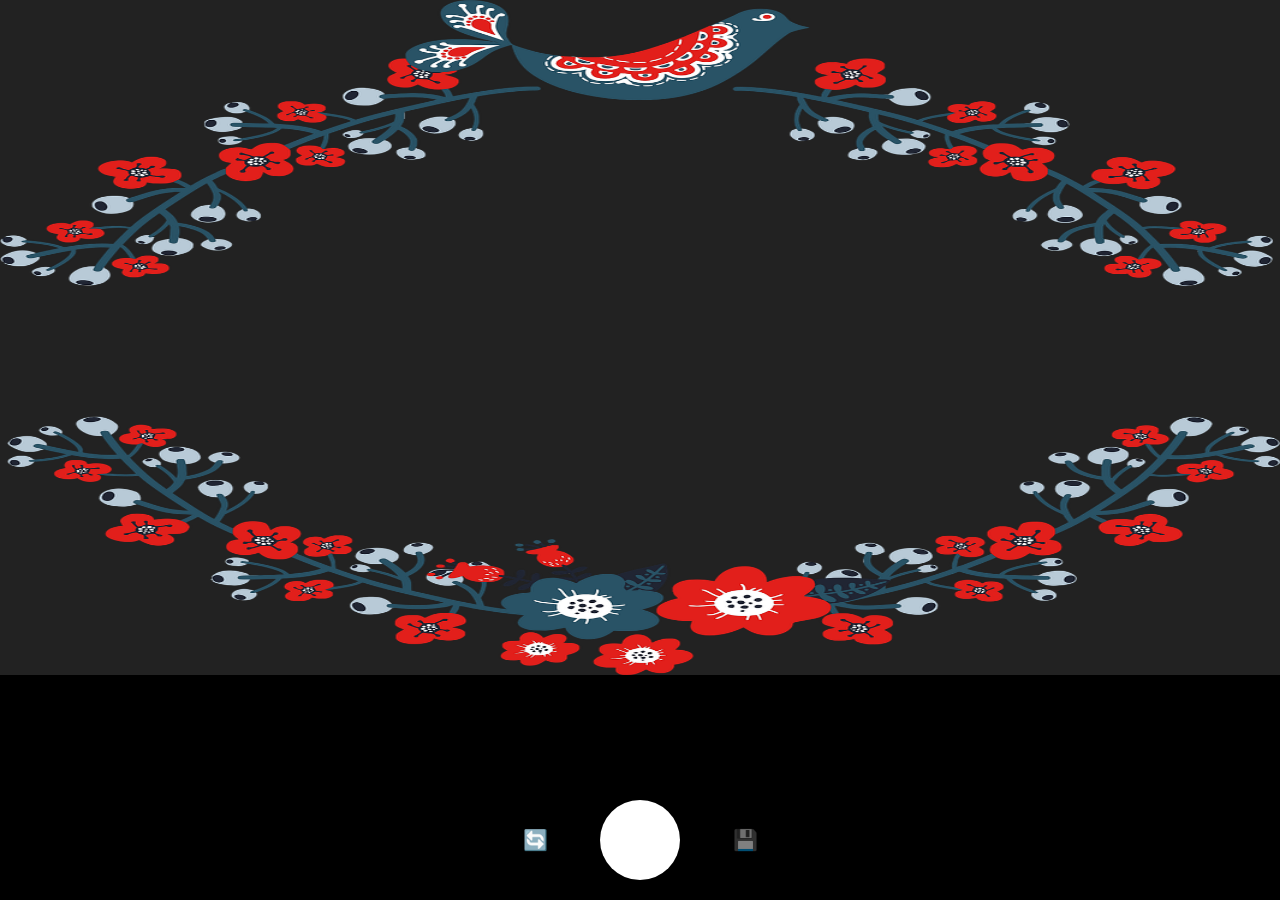
<file: index.html>
<!DOCTYPE html>
<html lang="ja">
<head>
    <meta charset="UTF-8">
    <meta name="viewport" content="width=device-width, initial-scale=1.0">
    <title>フレーム付きカメラ</title>
    <link rel="stylesheet" href="style2.css">
</head>
<body>
    <div id="camera-container">
        <video id="video" autoplay playsinline></video>
        <img id="frame" src="gdj-wreath-4331664_1280.png" alt="フレーム">
    </div>
    <div id="controls">
        <button id="switch-btn" class="sub-btn">🔄</button>
        <button id="shutter"></button>
        <button id="download-btn" class="sub-btn">💾</button>
    </div>
    <a id="download-link" style="display:none;"></a>
    
    <canvas id="canvas" style="display:none;"></canvas>
    <div id="result"></div>

    <script src="script3.js"></script>
</body>
</html>
</file>
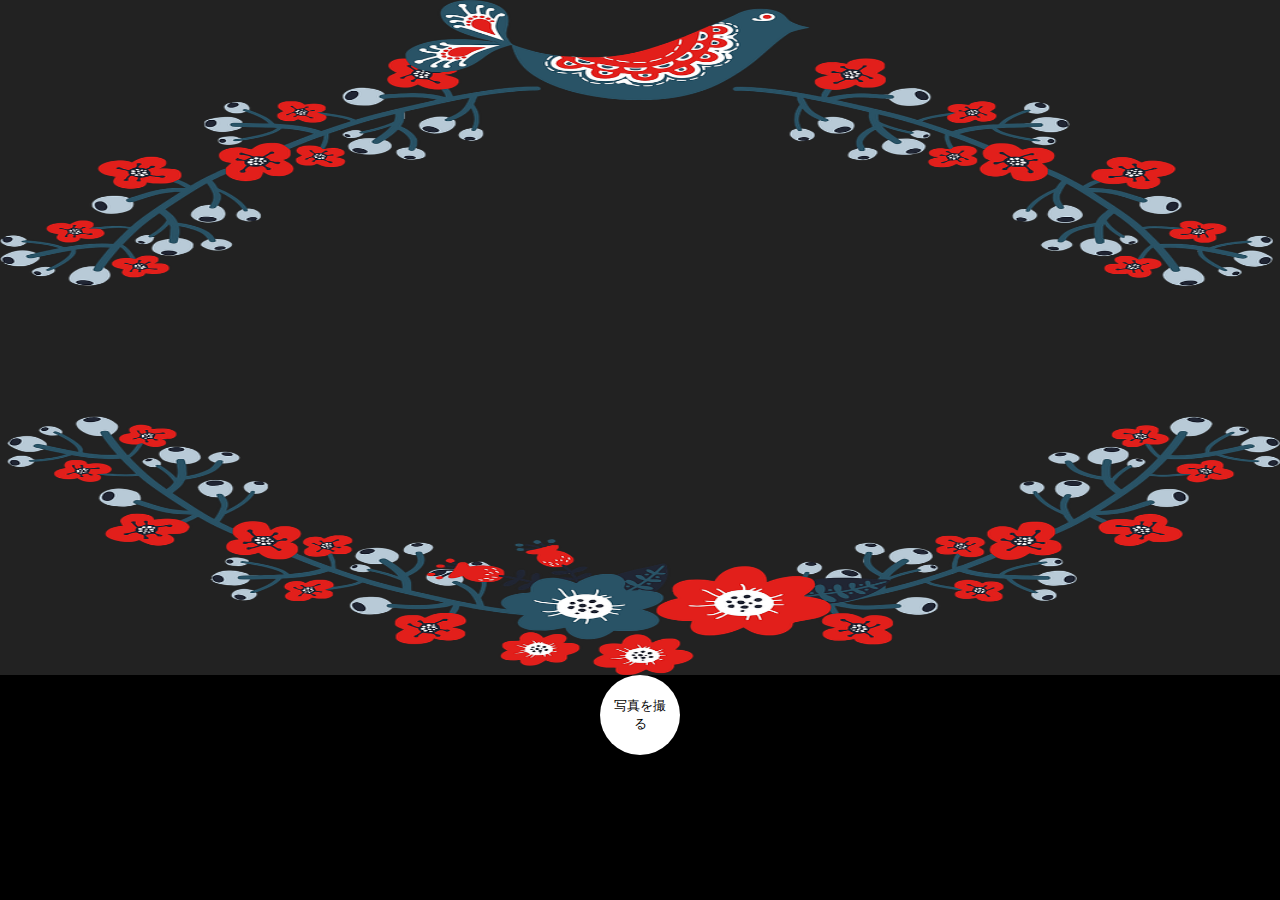
<file: camera-frame.html>
<!DOCTYPE html>
<html lang="ja">
<head>
    <meta charset="UTF-8">
    <meta name="viewport" content="width=device-width, initial-scale=1.0">
    <title>フレーム付きカメラ</title>
    <link rel="stylesheet" href="style2.css">
</head>
<body>
    <div id="camera-container">
        <video id="video" autoplay playsinline></video>
        <img id="frame" src="gdj-wreath-4331664_1280.png" alt="フレーム">
    </div>

    <button id="shutter">写真を撮る</button>
    
    <canvas id="canvas" style="display:none;"></canvas>
    <div id="result"></div>

    <script src="script3.js"></script>
</body>
</html>
</file>
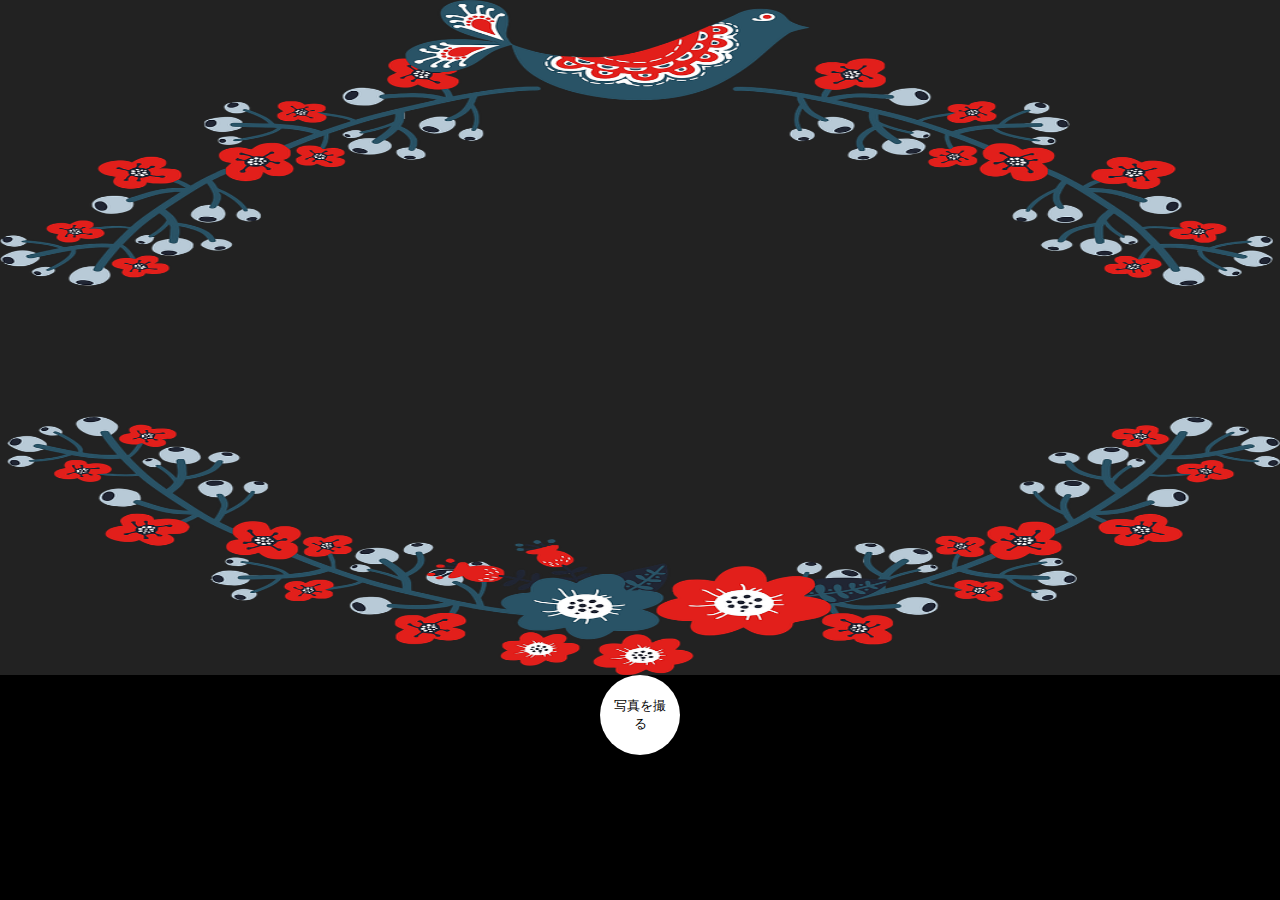
<file: demo0210-3.html>
<!DOCTYPE html>
<html lang="ja">
<head>
    <meta charset="UTF-8">
    <meta name="viewport" content="width=device-width, initial-scale=1.0">
    <title>フレーム付きカメラ</title>
    <link rel="stylesheet" href="style2.css">
</head>
<body>
    <div id="camera-container">
        <video id="video" autoplay playsinline></video>
        <img id="frame" src="gdj-wreath-4331664_1280.png" alt="フレーム">
    </div>

    <button id="shutter">写真を撮る</button>
    
    <canvas id="canvas" style="display:none;"></canvas>
    <div id="result"></div>

    <script src="script3.js"></script>
</body>
</html>
</file>
<file: style2.css>
body {
    background-color: #000; /* 背景を黒にしてカメラっぽく */
    margin: 0;
    display: flex;
    flex-direction: column;
    align-items: center;
    color: white;
    min-height: 100vh;
}
#camera-container {
position: relative;
    width: 100vw;
    height: 75vh; /* 画面の8割をカメラに */
    overflow: hidden;
    background: #222;
}

#video {
    width: 100%;
    height: 100%;
    object-fit: cover;
}

#frame {
    position: absolute;
    top: 0;
    left: 0;
    width: 100%;
    height: 100%;
    pointer-events: none;
    z-index: 10;
}

#controls {
    position: absolute;
    bottom: 20px;
    width: 100%;
    display: flex;
    justify-content: center;
    align-items: center;
    gap: 40px;
    z-index: 20;
}

#shutter {
    width: 80px;
    height: 80px;
    background-color: white;
    border: 5px solid rgba(255, 255, 255, 0.3);
    border-radius: 50%;
    cursor: pointer;
    box-shadow: 0 0 10px rgba(0,0,0,0.5);
    flex-shrink: 0;
}

#shutter:active {
    background-color: #ccc;
    transform: scale(0.95);
}

.sub-btn {
    width: 50px;
    height: 50px;
    background-color: rgba(0, 0, 0, 0.5);
    border: none;
    border-radius: 50%;
    color: white;
    font-size: 20px;
    cursor: pointer;
    display: flex;
    align-items: center;
    justify-content: center;
    flex-shrink: 0;
}

#download-btn {
background-color: rgba(0, 0, 0, 0.5); 
    display: flex;
    align-items: center;
    justify-content: center;
    cursor: pointer;
    opacity: 0.5; 
    pointer-events: none; 
}

#result img{
    max-width: 90%;
    border: 2px solid white;
    margin-top: 10px;
    border-radius: 8px;
}

#result img {
    max-width: 100%;
    border-radius: 10px;
    margin-top: 10px;
}
</file>
